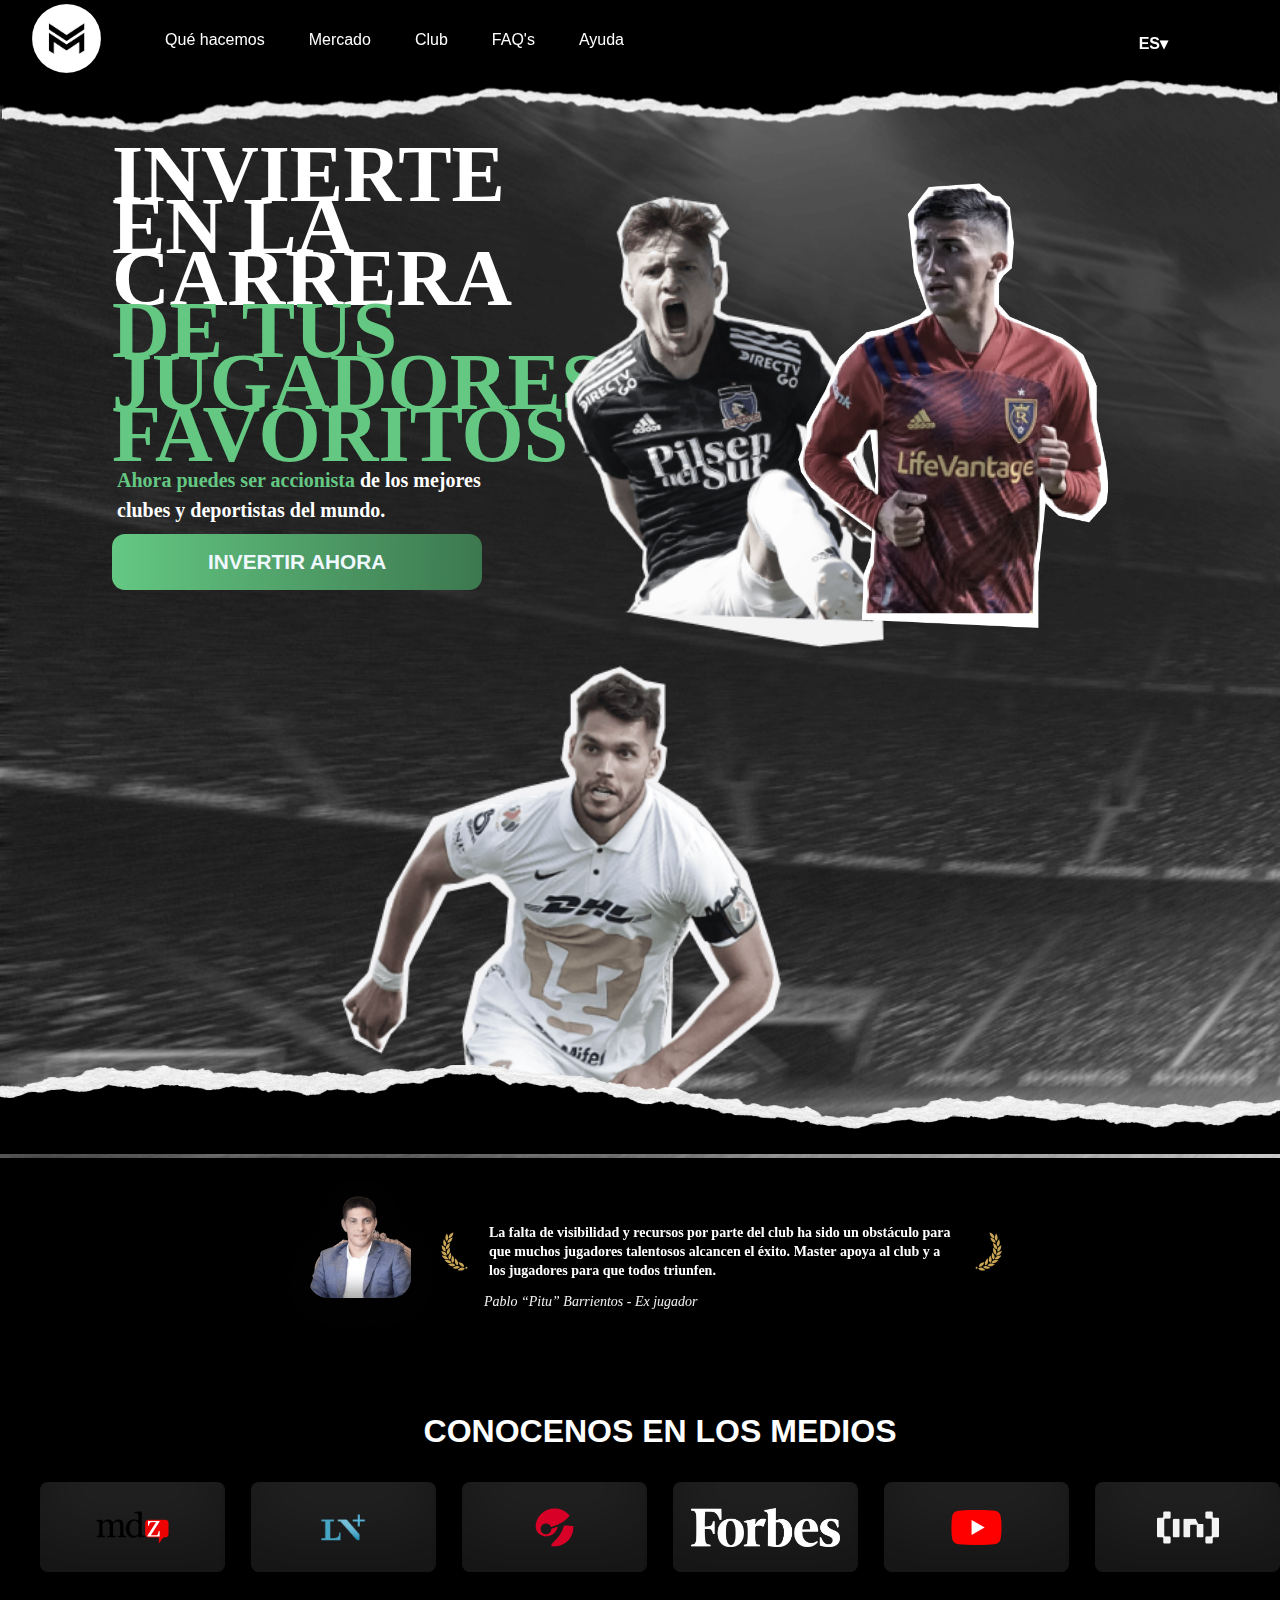
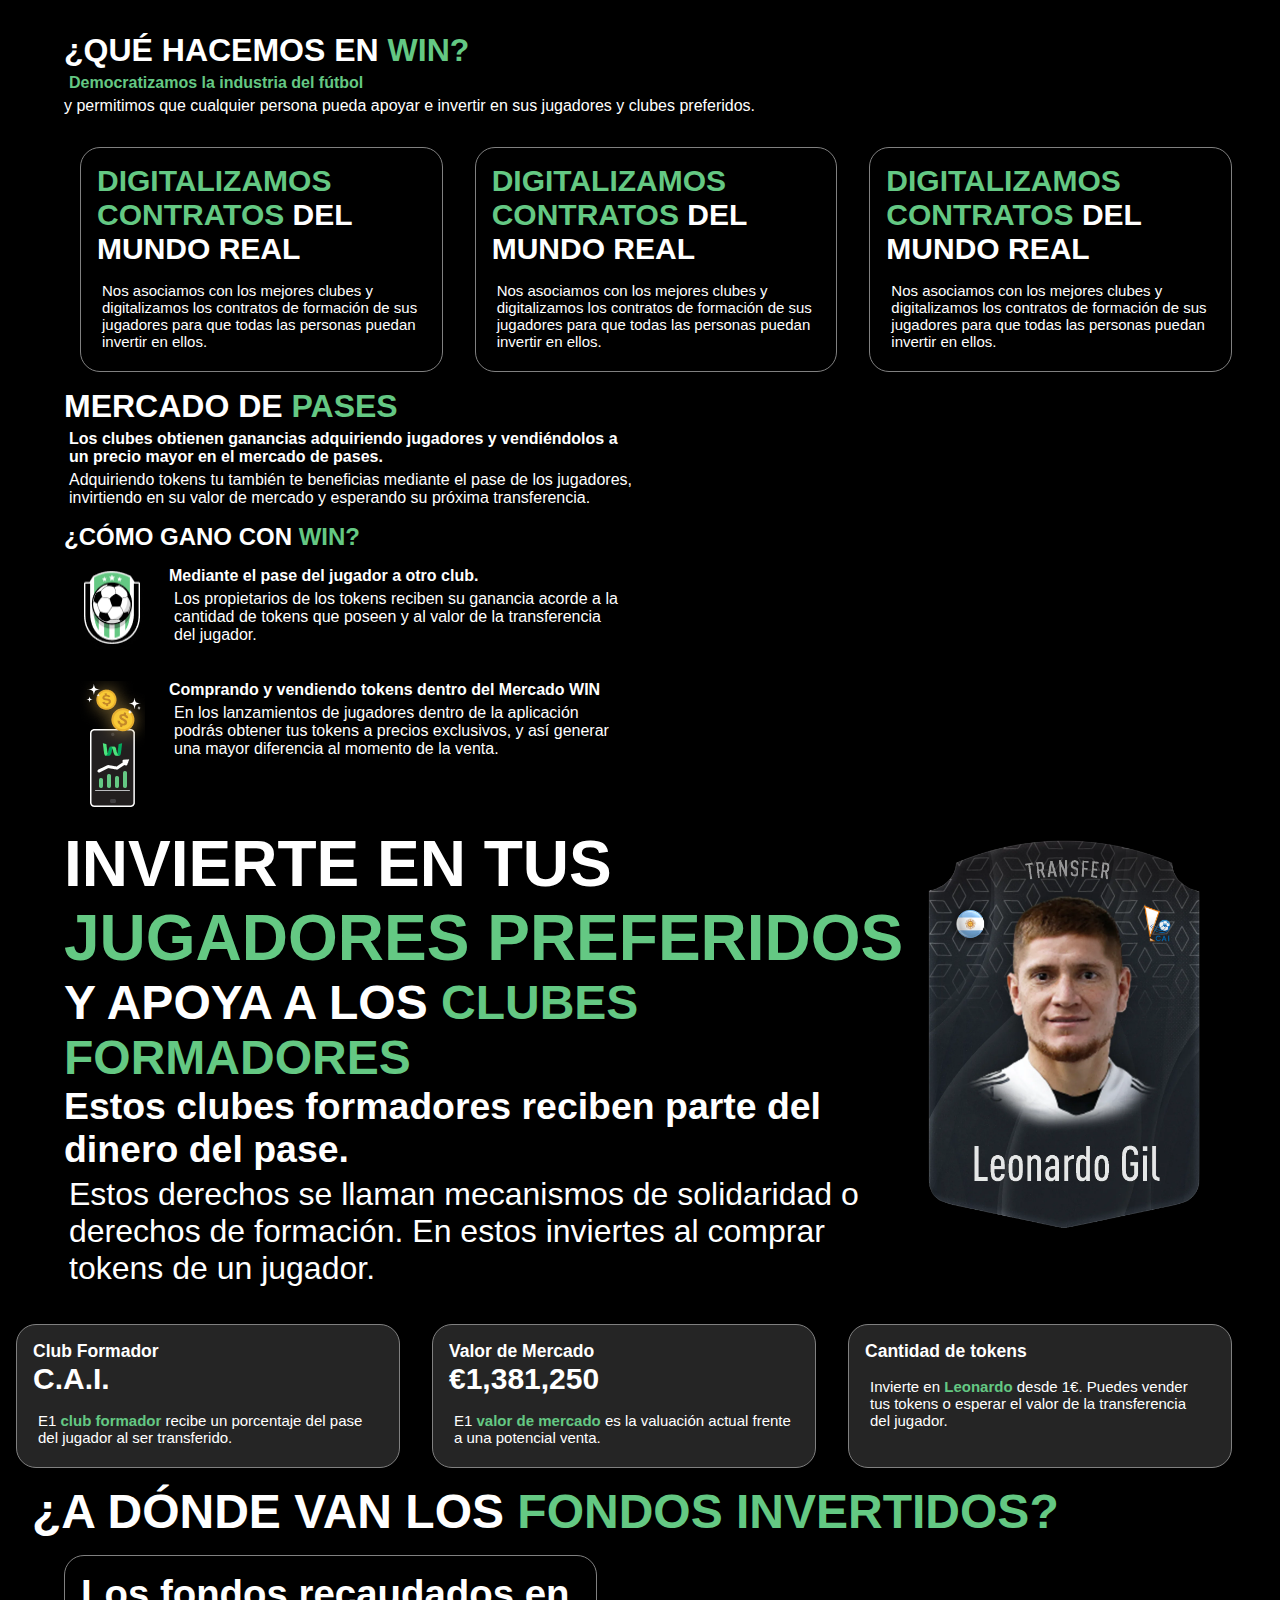
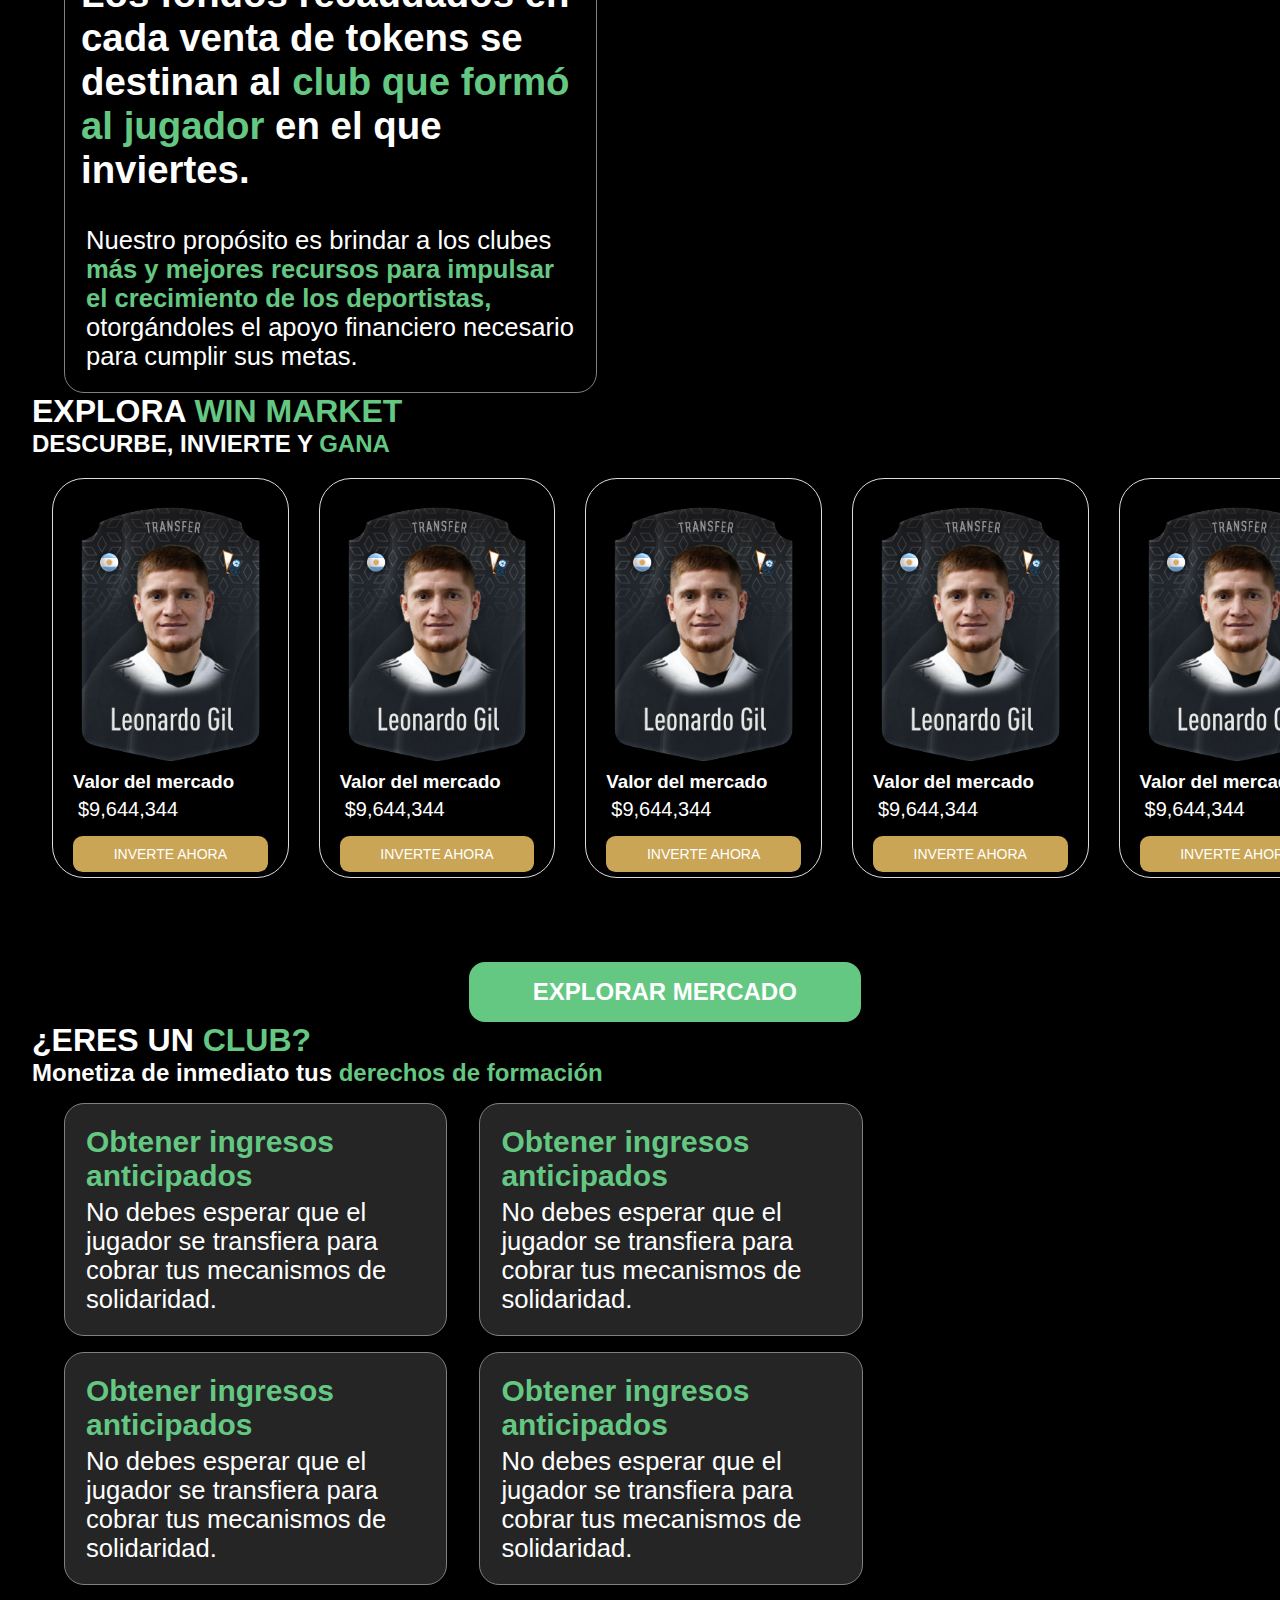
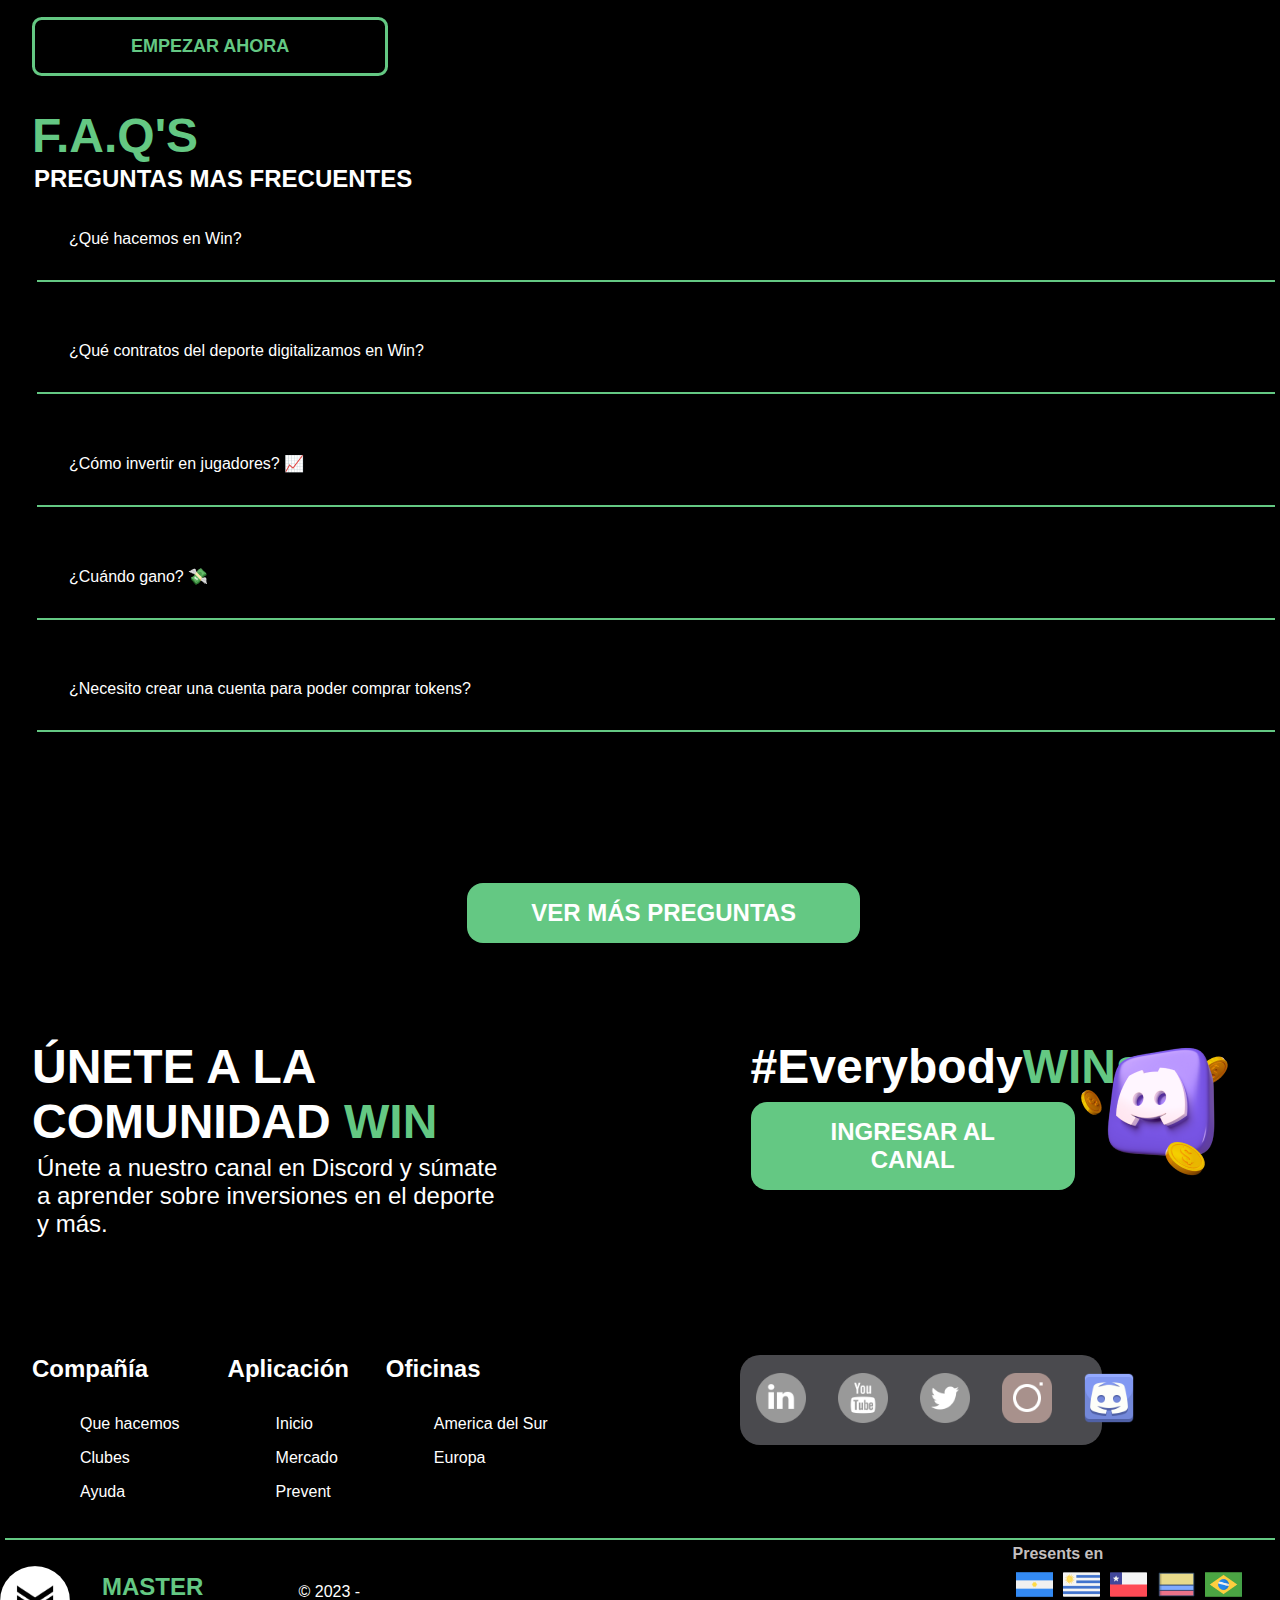
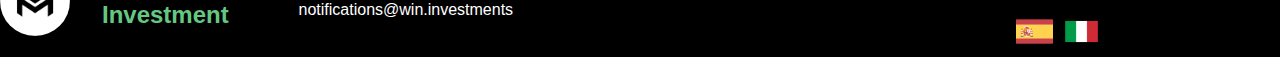
<file: index.html>
<!DOCTYPE html>
<html lang="en">
<head>
  <meta name="viewport" content="width=device-width, initial-scale=1.0">
  <link rel="stylesheet" href="styles.css">
  <link rel="stylesheet" href="https://cdnjs.cloudflare.com/ajax/libs/font-awesome/5.15.3/css/all.min.css" integrity="sha384-rDVPnh4ZHRroiRmzPg38H3sAg3M8jpfYB4RD1BtwPAuslSv4e68sRlVc2t2JJ4V" crossorigin="anonymous">

  <title>Master Investment</title>
</head>
<body>
  <div class="navbar">
    <div class="logo">
      <img src="logo.jpg" alt="Logo">
    </div>
    <ul>
      <li class="item"><a href="#hacemos">Qué hacemos</a></li>
      <li class="item"><a href="#mercado">Mercado</a></li>
      <li class="item"><a href="#club">Club</a></li>
      <li class="item"><a href="#ahora">FAQ's</a></li>
      <li class="item"><a href="#">Ayuda</a></li>

  </ul>
    <div class="dropdown">
        <input type="checkbox" id="check">
        <label for="check"><i><svg xmlns="http://www.w3.org/2000/svg" fill="currentColor" class="bi bi-list" viewBox="0 0 16 16" id="checkbtn">
           <path fill-rule="evenodd" d="M2.5 12a.5.5 0 0 1 .5-.5h10a.5.5 0 0 1 0 1H3a.5.5 0 0 1-.5-.5zm0-4a.5.5 0 0 1 .5-.5h10a.5.5 0 0 1 0 1H3a.5.5 0 0 1-.5-.5zm0-4a.5.5 0 0 1 .5-.5h10a.5.5 0 0 1 0 1H3a.5.5 0 0 1-.5-.5z"/>
         </svg></i></label>
      <button class="dropbtn"></button>
      <div class="dropdown-content">
        <a href="#">EN</a>
        <a href="#">ES</a>
        <a href="#">PR</a>
      </div>
    </div>
  </div>
  <div class="content">
    <div class="banner">
        <img class="banner_top" src="banner_top.png" alt="">
        <div class="maincontent">
            <section class="mainhead">
                <h1>INVIERTE EN LA CARRERA 
                    <b>DE TUS JUGADORES FAVORITOS</b>
                </h1>
                <p>
                    <b>Ahora puedes ser accionista</b>
                    de los mejores clubes y deportistas del mundo.
                </p>
                <button>INVERTIR AHORA</button>
            </section>
            <section class="playerbanner">
                <img src="banner_player1.png" class="banner_player1" alt="">
                <img src="banner_player2.png" class="banner_player2" alt="">
                <img src="banner_player3.png" class="banner_player3" alt="">
            </section>
        </div>
        <img class="banner_bottom" src="banner_bottom.png" alt="">
    </div>
    <section class="legend">
        <img src="pitu.png" alt="">
     <section class="legendtext">
        <img src="wheat.svg" alt="">
        <p>La falta de visibilidad y recursos por parte del club ha sido un obstáculo para que muchos jugadores talentosos alcancen el éxito. 
            <b>Master</b>
            apoya al club y a los jugadores para que todos triunfen.
        </p>
        <span>Pablo “Pitu” Barrientos - Ex jugador</span>
        <img src="wheat.svg" alt="" transform: "scale(-1,1)" style="transform:scaleX(-1);">

     </section>
    </section>
  </div>
  <div class="mainmedia">
    <h1>CONOCENOS EN LOS MEDIOS</h1>
   <div class="mediacontainer">
    <a class="media" href=""><img src="mdz.png" alt=""></a>
    <a class="media" href=""><img src="ln.png" alt=""></a>
    <a class="media" href=""><img src="clarin.png" alt=""></a>
    <a class="media" href=""><img src="forbes.png" alt=""></a>
    <a class="media" href=""><img src="youtube.png" alt=""></a>
    <a class="media" href=""><img src="bic.png" alt=""></a>
   </div>
</div>
<div class="cardmain" id="hacemos">

    <h1>¿QUÉ HACEMOS EN <b>WIN?</b> </h1>
 <p>
     <b>Democratizamos la industria del fútbol</b>

 </p> y permitimos que cualquier persona pueda apoyar e invertir en sus jugadores y clubes preferidos.
 <section class="cards">
     <div class="card">
         <h1><b>DIGITALIZAMOS CONTRATOS</b> DEL MUNDO REAL</h1>
         <p>Nos asociamos con los mejores clubes y digitalizamos los contratos de formación de sus jugadores para que todas las personas puedan invertir en ellos.</p>
     </div>
     <div class="card">
         <h1><b>DIGITALIZAMOS CONTRATOS</b> DEL MUNDO REAL</h1>
         <p>Nos asociamos con los mejores clubes y digitalizamos los contratos de formación de sus jugadores para que todas las personas puedan invertir en ellos.</p>
     </div>
     <div class="card">
         <h1><b>DIGITALIZAMOS CONTRATOS</b> DEL MUNDO REAL</h1>
         <p>Nos asociamos con los mejores clubes y digitalizamos los contratos de formación de sus jugadores para que todas las personas puedan invertir en ellos.</p>
     </div>
 </section>
</div>
<div class="pases">
    <h1>MERCADO DE <b>PASES</b></h1>
    <p style="font-weight: 900;">Los clubes obtienen ganancias adquiriendo jugadores y vendiéndolos a un precio mayor en el mercado de pases.</p>
    <p>Adquiriendo tokens tu también te beneficias mediante el pase de los jugadores, invirtiendo en su valor de mercado y esperando su próxima transferencia.</p>
</div>
<div class="pases2">
    <h2>¿CÓMO GANO CON  <b>WIN?</b></h2>
    <div class="calitem">
        <img src="calculator_1.png" alt="">
    <section>
        <label style="font-weight: 600;">Mediante el pase del jugador a otro club.</label>
        <p>Los propietarios de los tokens reciben su ganancia acorde a la cantidad de tokens que poseen y al valor de la transferencia del jugador.</p>
    </section>

    </div>
    <div class="calitem">
        <img src="calculator_2.png" alt="">
    <section>
        <label style="font-weight: 600;">Comprando y vendiendo tokens dentro del Mercado WIN</label>
        <p>En los lanzamientos de jugadores dentro de la aplicación podrás obtener tus tokens a precios exclusivos, y así generar una mayor diferencia al momento de la venta.</p>
    </section>

    </div>
</div>
<div class="banner2">
    <section class="banner2head">
        <h1>
            INVIERTE EN TUS <b>JUGADORES PREFERIDOS</b>
        </h1>
        <h2>
            Y APOYA A LOS <b>CLUBES FORMADORES</b>
        </h2>
        <h3>Estos clubes formadores reciben parte del dinero del pase.</h3>
        <p>Estos derechos se llaman mecanismos de solidaridad o derechos de formación. En estos  inviertes al comprar tokens de un jugador.</p>
    </section>
    <section class="banner2player">
        <img src="1.webp" alt="">
    </section>
    
</div>
    <section class="cards">
        <div class="card" style="background-color: rgba(128, 128, 128, 0.288)">
        <h3>Club Formador</h3>
        <h1>C.A.I.</h1>
        <p>E1 <b>club formador</b>  recibe un porcentaje del pase del jugador al ser transferido.</p>
        </div>
        <div class="card" style="background-color:rgba(128, 128, 128, 0.288)">
        <h3>Valor de Mercado</h3>
        <h1>€1,381,250</h1>
        <p>E1 <b>valor de mercado</b>  es la valuación actual frente a una potencial venta.</p>
        </div>
        <div class="card" style="background-color:rgba(128, 128, 128, 0.288)">
        <h3>Cantidad de tokens</h3>
        
        <p>Invierte en  <b>Leonardo</b>   desde 1€. Puedes vender tus tokens o esperar el valor de la transferencia del jugador.</p>
        </div>
        
    </section>
     <section class="fundmain">
        <h1>¿A DÓNDE VAN LOS <b>FONDOS INVERTIDOS?</b></h1>
        <div class="fundcard">
            <h2>Los fondos recaudados en cada venta de tokens se destinan al <b>club que formó al jugador</b>  en el que inviertes.</h2>
            <br>
            <p>Nuestro propósito es brindar a los clubes <b>más y mejores recursos para impulsar el crecimiento de los deportistas,</b> otorgándoles el apoyo financiero necesario para cumplir sus metas.</p>
     </section>
     <div class="market" id="mercado">
        <h1>EXPLORA <b>WIN MARKET</b></h1>
        <h2>DESCURBE, INVIERTE Y <b>GANA</b></h2>
        <div class="scrolling-cards">
            <div class="scard">
                <img src="1.webp" alt="">
                <h3>Valor del mercado</h3>
                <p class="price">$9,644,344</p>
                <button class="buy-button">INVERTE AHORA</button>
            </div>
            <div class="scard">
                <img src="1.webp" alt="">
                <h3>Valor del mercado</h3>
                <p class="price">$9,644,344</p>
                <button class="buy-button">INVERTE AHORA</button>
            </div>
            <div class="scard">
                <img src="1.webp" alt="">
                <h3>Valor del mercado</h3>
                <p class="price">$9,644,344</p>
                <button class="buy-button">INVERTE AHORA</button>
            </div>
            <div class="scard">
                <img src="1.webp" alt="">
                <h3>Valor del mercado</h3>
                <p class="price">$9,644,344</p>
                <button class="buy-button">INVERTE AHORA</button>
            </div>
            <div class="scard">
                <img src="1.webp" alt="">
                <h3>Valor del mercado</h3>
                <p class="price">$9,644,344</p>
                <button class="buy-button">INVERTE AHORA</button>
            </div>
            <div class="scard">
                <img src="1.webp" alt="">
                <h3>Valor del mercado</h3>
                <p class="price">$9,644,344</p>
                <button class="buy-button">INVERTE AHORA</button>
            </div>
            <div class="scard">
                <img src="1.webp" alt="">
                <h3>Valor del mercado</h3>
                <p class="price">$9,644,344</p>
                <button class="buy-button">INVERTE AHORA</button>
            </div>
        </div>
        <button class="bigbtn">EXPLORAR MERCADO</button>

     </div>
    <div class="clubcontainer" id="club">
        <h1>¿ERES UN <b>CLUB?</b></h1>
        <h2>Monetiza de inmediato tus <b>derechos de formación</b></h2>
        <div class="set">
        <section class="fundcard" style="background-color:rgba(128, 128, 128, 0.288)">
            <h3 style="color: #64c883;">Obtener ingresos anticipados</h3>
            <p>No debes esperar que el jugador se transfiera para cobrar tus mecanismos de solidaridad.</p>
         </section>
        <section class="fundcard"style="background-color:rgba(128, 128, 128, 0.288)">
            <h3 style="color: #64c883;">Obtener ingresos anticipados</h3>
            <p>No debes esperar que el jugador se transfiera para cobrar tus mecanismos de solidaridad.</p>
         </section>
        </div>
        <div class="set">
        <section class="fundcard"style="background-color:rgba(128, 128, 128, 0.288)">
            <h3 style="color: #64c883;">Obtener ingresos anticipados</h3>
            <p>No debes esperar que el jugador se transfiera para cobrar tus mecanismos de solidaridad.</p>
         </section>
        <section class="fundcard"style="background-color:rgba(128, 128, 128, 0.288)">
            <h3 style="color: #64c883;">Obtener ingresos anticipados</h3>
            <p>No debes esperar que el jugador se transfiera para cobrar tus mecanismos de solidaridad.</p>
         </section>
        </div>
    </div>
    <button id="ahora">EMPEZAR AHORA</button>
    <section  class="faq">
        <h1>F.A.Q'S</h1>
        <h2>PREGUNTAS MAS FRECUENTES</h2>
        <p>¿Qué hacemos en Win?</p>
        <br>
        <p>¿Qué contratos del deporte digitalizamos en Win?</p>
        <br>
        <p>¿Cómo invertir en jugadores? 📈</p>
        <br>
        <p>¿Cuándo gano? 💸</p>
        <br>
        <p>¿Necesito crear una cuenta para poder comprar tokens?</p>
        <br>
    </section>
    <div style="margin: 4rem; @media 820px {
        width:100vh;
    }">
        <button class="bigbtn">VER MÁS PREGUNTAS</button>
    </div>
    <div class="community">
        <section class="cmt-content">
            <h1>
                ÚNETE A LA 
                <br>
                COMUNIDAD
                <b>WIN</b>
            </h1>
            <p>Únete a nuestro canal en Discord y súmate a aprender sobre inversiones en el deporte y más.</p>
        </section>
        <section class="cmt-btn">
            <h1>#Everybody<b>WINs</b></h1>
            <button class="bigbtn" style="margin-left: 0;margin-top: 0.5rem;">INGRESAR AL CANAL</button>
        </section>
        <section class="cmt-img"><img src="discord.png" alt=""></section>
    </div>
    <footer>
        <div class="banner3">
            <section class="list">
                <h2>Compañía</h2>
                <ul>
                    <li>Que hacemos</li>
                    <li>Clubes</li>
                    <li>Ayuda</li>
                </ul>
            </section>
            <section class="list">
                <h2>Aplicación</h2>
                <ul>
                    <li>Inicio</li>
                    <li>Mercado</li>
                    <li>Prevent</li>
                </ul>
            </section>
            <section class="list">
                <h2>Oficinas</h2>
                <ul>
                    <li>America del Sur</li>
                    <li>Europa</li>
                </ul>
            </section>
            <section class="icons">
                <a href=""><img src="social.png" alt=""></a>
                <a href=""><img src="social yt.png" alt=""></a>
                <a href=""><img src="social twit.png" alt=""></a>
                <a href=""><img src="instagram.png" alt=""></a>
                <a href=""><img src="discord logo.png" alt=""></a>
            </section>
        </div>
        <p class="line"></p>
        <div class="lastrow">
            <img src="logo.jpg" alt="">
            <h2>MASTER Investment</h2>
            <p>© 2023 - notifications@win.investments</p>
            <span class="rightfoot"><h4>Presents en</h4>
             <img src="argentina.png" alt="">
             <img src="uruguay.png" alt="">
             <img src="chile.png" alt="">
             <img src="flag.png" alt="">
             <img src="brazil.png" alt="">
             <img src="spain.png" alt="">
             <img src="italy.png" alt="">
    
            </span>
        </div>

    </footer>
</body>
</html>
</file>
<file: styles.css>
*{
    margin: 0;
    padding: 0;
}
@viewport {
    zoom: 1.0;
    width: extend-to-zoom;
  }
  
  @-ms-viewport {
    width: extend-to-zoom;
    zoom: 1.0;
  }
body {
  margin: 0;
  font-family: Arial, sans-serif;
  background-color: black;
  width: 100%;
}

.navbar {
  position: fixed;
  top: 0;
  width: 100%;
  height: 5rem;
  backdrop-filter: blur(15px); /* Apply the blur effect */
  display: flex;
  justify-content: space-between;
  align-items: center;
  box-shadow: 0 2px 5px rgba(0, 0, 0, 0.1);
  color: aliceblue;
}
.logo img{
border-radius: 50%;
margin-left: 2rem;
height: 69px;
}
.navbar ul{
    display: flex;
    margin-right: 40%;
}
@media only screen and (max-width:820px) {
    .navbar ul{
        display: none;
    }
    .dropbtn{
        display: none;
    }
    .maincontent{
        display: block;
    }
    .mainhead{
        font-size: 5vh;
        width: auto;
    }
    .banner_player1{
        margin-left: 2rem;
        margin-bottom: 2rem;
    }
    .banner_player2{
        margin-bottom: 2.3rem;
        margin-left: -11rem;
    }
    .banner_player3{
        margin-bottom: 3.5rem;
        margin-left: -12rem;
    }
    .mediacontainer{
        flex-wrap: wrap;
        width: 78vh;
        margin-left:10rem;
    }
    .media{
        width: 50vh;
        height: 124px;
    }
    .cardmain{
        width: 63vh;
        margin-left: 5rem;
    }
    .cards{
        font-size: 15px;
        display: block;
        width: 83vh;
        margin-left: 6rem;
        padding: 0;
    }
    .pases{
        margin-top: 4rem;
        width: 85vh;
        
    }
    .card{
        width: 78vh;
        height: auto;
    }
    .pases2{
        width: 75vh;
        margin-top: 4rem;
    }
    .calitem img{
        width: 23rem;
    }
    .banner2{
        margin-left: 0;
        width: 100vh;
        display: block;
        font-size: 1.5rem;
        text-align: center;
        margin-top: 4rem;
    }
    .banner2head{
        width: 0;
    }
    .fundmain{
        
        margin-left: 5rem;
        width: 85vh;
        margin-top: 4rem;
    }
    .fundcard{
        width: auto;
    }
    .market{
        width: 96vh;
        margin-top: 4rem;
        margin-left: 2rem;
    }
    .bigbtn{
        margin-left: 28%;
    }
    .clubcontainer{
        width: 80vh;
        margin-left: 4rem;
        margin-top: 4rem;
        
     }
     .set{
        width:unset;
     }
     #ahora{
        padding: 1rem 6rem;
        margin-left: 53vw;
     }
     .faq{
        margin-bottom: 4rem;
        width: 92vh;
     }
     .community{
        width: 94vh;
     }
     .cmt-btn{
        width:100vh; 
    }
    .banner3{
        display: unset;
        margin-top: 7rem;
        margin-left: 7rem;
        width: 87vh;
        margin-bottom:2rem;
      }
      .line{
        width: 100vh;
      }
      .lastrow{
        width: 100vh;
      }
      .rightfoot{
        margin-left: 0;
      }

}
.navbar ul li{
    color: white;
    list-style: none;
    
}
.navbar ul li a{
    color: white;
    display: block;
    padding: 3px 22px;
    border-radius: 20px;
    text-decoration: none;
}
.navbar ul li a:hover{
   color: #64c883;
}


.dropdown {
  position: relative;
  color: aliceblue;
  margin-right: 5rem;
}

.dropbtn {
  background-color: transparent;
  border: none;
  cursor: pointer;
  position: relative;
  color:white ;
  font-weight: 900;
    font-size: 1rem;

}
.dropbtn::after { /* Add the arrow indicator */
    content: 'ES''\25BE'; /* Unicode character for down arrow */
    position: absolute;
    top: 50%;
    right: 2rem;
    transform: translateY(-60%);
  }

.dropdown-content {
  display: none;
  position: absolute;
  background-color: rgba(255, 255, 255, 0.9);
  backdrop-filter: blur(10px); /* Apply the blur effect */
  min-width: 160px;
  box-shadow: 0 2px 5px rgba(0, 0, 0, 0.1);
  
}

.dropdown-content a {
  display: block;
  padding: 10px 20px;
  text-decoration: none;
  color: #333;
}

.dropdown:hover .dropdown-content {
  display: block;
}
#check{
    display: none;
}
#checkbtn{
    display: none;
    float: right;
    height: 92px;
    cursor: pointer;
}
@media (max-width:820px) {
#checkbtn{
    display: block;
}
}
.content {
  
  width: 100%;
  
}
.banner{
    margin-top: 4rem;
    height: 100%;
    width: 100%;
 background-image: url("banner_bg.png");
 background-size: cover
}
.banner_top{
    position:inherit ;
    width: 100%;
    z-index: 3;
    top: 0;
    height: 15%;
}
.banner_bottom{
    
    height: 15%;
    position: inherit;
    width: 100%;
    z-index: 3;
    bottom: -1px;

}
.maincontent{
    display: flex;
}
.mainhead{
    font-family: Integral CF;
    color: #fff;
    font-size: 40px;
    line-height: 130%;
    /* letter-spacing: .05em; */
    font-weight: 900;
    width: 30%;
    margin-left: 7rem;
}
.mainhead b{
    color:#64c883 ;
}
.mainhead p{
    max-width: 456px;
    font-family: Nunito Sans;
    color: #fff;
    font-size: 20px;
    font-weight: 600;
    line-height: 150%;

}
.mainhead button{
    transition: all 2s ease;
    background: linear-gradient(91.26deg,transparent,rgba(0,0,0,.4)),#64c883;
    padding: 1rem 6rem;
    color: aliceblue;
    font-weight: 900;
    border-radius: 13px;
    font-size: 1.3rem;
    border: none;
}
.playerbanner{
    align-self: flex-end;
    overflow: visible;
    position: unset;
    right: 0;
    height: 50%;
        margin-bottom: -6rem;
   

}
.banner_player1{
    z-index: 1;
    right: 400px;
    margin-left: 3rem;
    height: 30rem;
}
.banner_player2{
    z-index: 2;
    height: 30rem;
    margin-bottom: 1.3rem;
    margin-left: -8rem;

}
.banner_player3{
    margin-left: -10rem;
    right: 0;
    margin-bottom: 1.5rem;
    position: initial;
    height: 30rem;
}
.legend{
    display: flex;
    flex-flow: row nowrap;
    justify-content: center;
    align-items: center;
    max-width: 1440px;
    width: 100%;
    margin: 1% auto 0;
    color: #fff;

}
.legendtext{
    
    position:relative;
    display: flex;
    flex-flow: row nowrap;
    justify-content: center;
    align-items: center;
    max-width: 561px;
    gap: 16px;
    font-family: Nunito Sans;
    color: #f3f3f4;
    font-weight: 700;
    line-height: 19px;
    font-size: 14px;
}
.legend span{
    position: absolute;
    left: 43px;
    bottom: -26px;
    font-style: italic;
    font-weight: 400;
    font-size: 14px;
}
.mainmedia{
    color: #fff;
    max-width: 100vw;
    padding-bottom: 60px;
    margin-left: 2.5rem;
    margin-top: 5rem;
}
.mediacontainer{
    display: flex;
    gap: 26.5px;
    margin-top: 2rem;
}
.mainmedia h1{
    text-align: center;
    font-weight: 700;
}
.mediacontainer img{
    max-height: 39px;
}
.media{
    position: static;
    width: 100%;
    height: 58px;
    top: 0;
    display: flex;
    flex-flow: row nowrap;
    justify-content: center;
    align-items: center;
    background: #212121;
    box-shadow: 0 0 25px rgba(0,0,0,.6), inset 0 -40px 60px rgba(0,0,0,.35);
    border-radius: 8px;
    padding: 16px;
    transition: all .5s ease;
}
.cardmain{
    color: white;
    margin-left: 4rem;
}
.cardmain b{
    color: #64c883;
}

.cards{
    font-size: 15px;
    display: flex;
    padding: 1rem;
   color: #fff;
}
.cards b{
    color: #64c883;
}
.card{
    margin-top: 16px;
    /* height: 11rem; */
    width: 29%;
    border: 1px solid grey;
    border-radius: 20px;
    padding:1rem;
    margin-right: 2rem;
}
.card h1{
    font-weight: 600

}
.card p{
    margin-top: 16px;
}
.pases{
    color: #fff;
    width: 45%;
    margin-left: 4rem;
}
.pases2{
    color: #fff;
    width: 45%;
    margin-left: 4rem;
    margin-top: 16px;
}
.pases b{
    color:#64c883 ;
}
.pases2 b{
    color:#64c883 ;
}
.pases p{
    font-size: 1rem;
}
.calitem{
    padding: 1rem;
    display: flex;
}
.calitem img{
    margin-right: 1.5rem;
    vertical-align: middle;
    width: 8rem;
}
.banner2{
    margin-left: 4rem;
    /* width: 100%; */
    display: flex;
    font-size: 1.5rem;
    color: #fff;
}
.banner2 b{

    color:#64c883 ;
}

.banner2head{
    width: 70%;
    font-size:xx-large;
}

.banner2 img{
height: 26rem;
}
.fundmain{
    color: #fff;
    margin-left: 2rem;
    font-size: 1.5rem;
}
.fundmain b{
    color: #64c883;
}
.fundcard{
    margin-top: 16px;
    width: 40%;
    border: 1px solid grey;
    border-radius: 20px;
    padding:1rem;
    margin-left: 2rem;
    font-size: 1.6rem;
}
.market{
    color: #fff;
    margin-left: 2rem;
}
.market b{
    color:#64c883;
}
.scrolling-cards {
    display: flex;
    overflow-x: scroll;
    padding: 20px;
  }
  .scrolling-cards::-webkit-scrollbar{
    width: 0;
  }
  
  .scard {
    flex: 0 0 200px;
    height: 400px;
    border: 1px solid #ddd;
    margin-right: 30px;
    padding: 20px;
    box-sizing: border-box;
    display: flex;
    flex-direction: column;
    color:black;
    border-radius: 2rem;
  }
  .scard img{
    height: 17rem;
    margin: 0;
  }
  .scard h3,p{
    margin: 0;
    color: #fff;
  }
  .card-content {
    flex: 1; /* Expand content section */
    display: flex;
    flex-direction: column;
    justify-content: space-between;
  }
  
  .price {
    color:white;
    font-size: 20px;
    /* margin-top: 10px; */
  }
  .buy-button {
    background-color:#c9a555;
    color: white;
    border: none;
    padding: 10px 12px;
    cursor: pointer;
    font-size: 14px;
    border-radius: 0.6rem;
    margin-top: 10px;
  }
  
  .buy-button:hover {
    background-color:#ad8632;
  }
 .bigbtn{
    background-color: #64c883;
    padding: 1rem 4rem;
    font-size: 1.5rem;
    font-weight: 600;
    border-radius: 1rem;
    margin-left: 35%;
    color: #fff;
    border: none;
    margin-top: 4rem;
 }
 .clubcontainer{
    color: white;
    margin-left: 2rem;
    
 }
 .clubcontainer b{
    color:#64c883;
 }
 .set h3,p{
    margin: 5px;
 }
  .set{
    display: flex;
    width: 70%;
  }
#ahora{
    margin: 2rem;
    padding: 1rem 6rem;
    color: #64c883;
    border:3px solid #64c883;
    border-radius: 0.6rem;
    font-size: large;
    background-color: transparent;
    font-weight:bold;
}
.faq{
    color: white;
    margin-left: 2rem;
}
.faq h1{
    color: #64c883;
    font-size: 3rem;
    font-weight: 900;
    margin: 0;

}
.faq h2{
    margin: 2px;
}
.faq p{
    border-bottom: 2px solid #64c883;
    padding: 2rem;

}
.community{
    margin-top: 6rem;
    color: #fff;
    margin-left: 2rem;
    display: flex;
}
  
.community b{
    color:#64c883;
}
.cmt-content{
    font-size: 1.5rem;
    width: 40%;
    margin-right: 19%;
}
.cmt-btn{
    font-size: 1.5rem;
    width: 26%;
    
}
.cmt-content h1{
        font-weight: bolder;
    
}
.cmt-img{
    margin-right: 3rem;
}
.banner3{
    color: #fff;
    margin-top: 7rem;
    margin-left: 2rem;
    display: flex;
  }
.banner3 ul{
    margin: 2rem;
}
.banner3 li{
    list-style: none;
    margin: 1rem;
   
 } 
 .icons{
    background-color: #4a4a4e;
    width: 29%;
    border-radius: 20px;
    display: flex;
    align-items: center;
    height: 90px;
    margin-left: 9rem;
 }
 .icons img{
    height: 50px;
    margin: 1rem;
 }
.line{
    border-bottom: 2px solid #64c883;
}
.lastrow img{
 height: 70px;
 border-radius: 50%;
}  
.lastrow {
    display: flex;
align-items: center;
}
.lastrow h2{
    margin-left: 2rem;
    color: #64c883;
}

.rightfoot{
    color: #c3bfbf;
    margin-left: 30rem;
}
.rightfoot img{
    height:37px ;
    padding: 3px;
    border-radius: 0;
}
</file>
